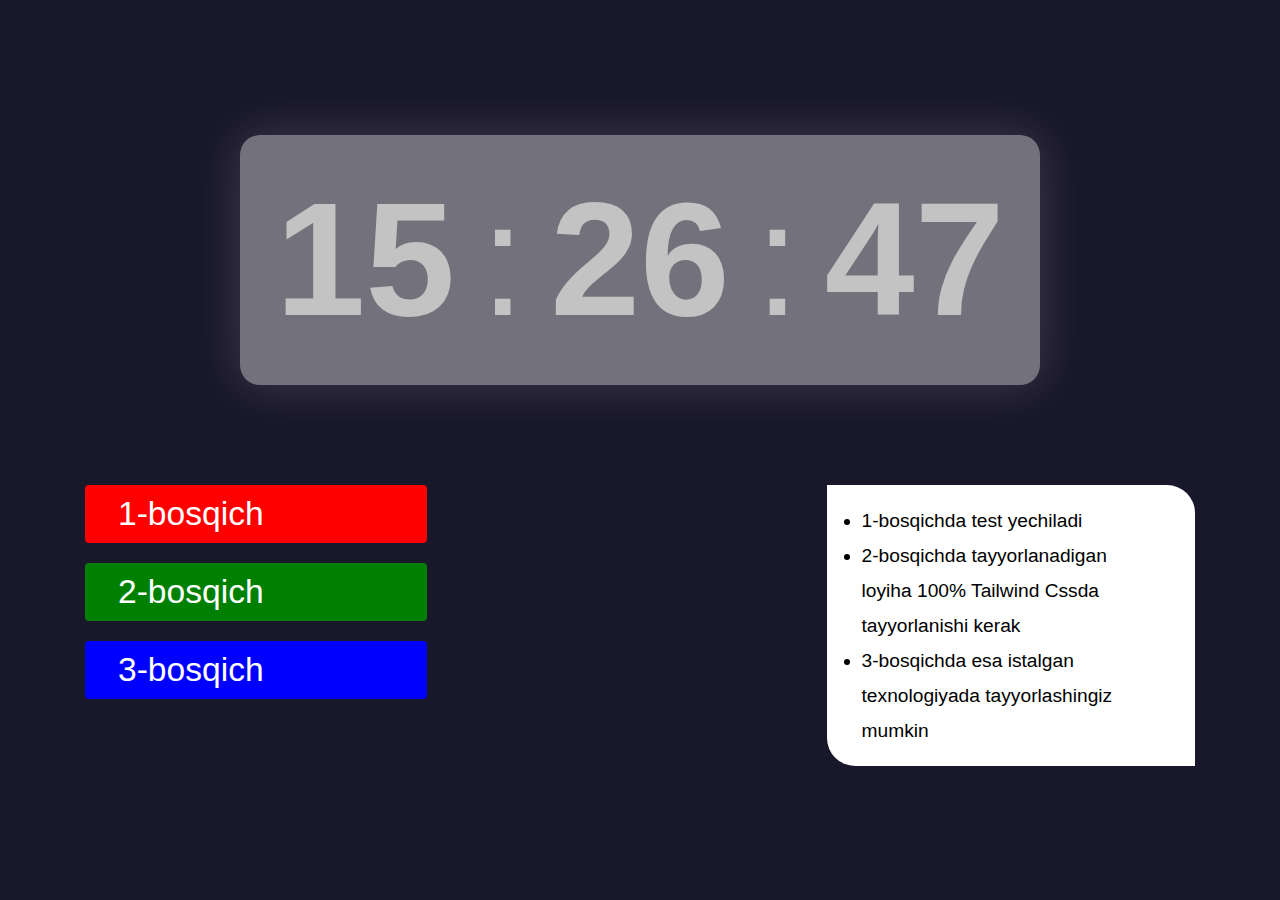
<file: index.html>
<!DOCTYPE html>
<html lang="en">

<head>
    <meta charset="UTF-8">
    <meta name="viewport" content="width=device-width, initial-scale=1.0">
    <title>Exam</title>
    <!-- Css file link -->
    <link rel="stylesheet" href="./css/style.css">
</head>

<body>
    <div class="container">
        <div class="clock">
            <h1 class="hour">00</h1>
            <p class="dot">:</p>
            <h1 class="minute">00</h1>
            <p class="dot">:</p>
            <h1 class="second">00</h1>
        </div>
        <div class="main">
            <ul class="tests">
                <li><a class="link1"
                        href="https://kahoot.it/challenge/08822021?challenge-id=ee713202-878b-4558-a0d1-a21e69d2feb0_1772186496818">1-bosqich</a>
                </li>
                <li><a class="link2" href="./second.html">2-bosqich</a></li>
                <li><a class="link3" href="./third.html">3-bosqich</a></li>
            </ul>
            <div class="ruler">
                <li>
                    1-bosqichda test yechiladi
                </li>
                <li>
                    2-bosqichda tayyorlanadigan loyiha 100% Tailwind Cssda tayyorlanishi kerak
                </li>
                <li>
                    3-bosqichda esa istalgan texnologiyada tayyorlashingiz mumkin
                </li>
            </div>
        </div>
    </div>
    <!-- Js file link -->
    <script src="./js/script.js"></script>
</body>

</html>
</file>
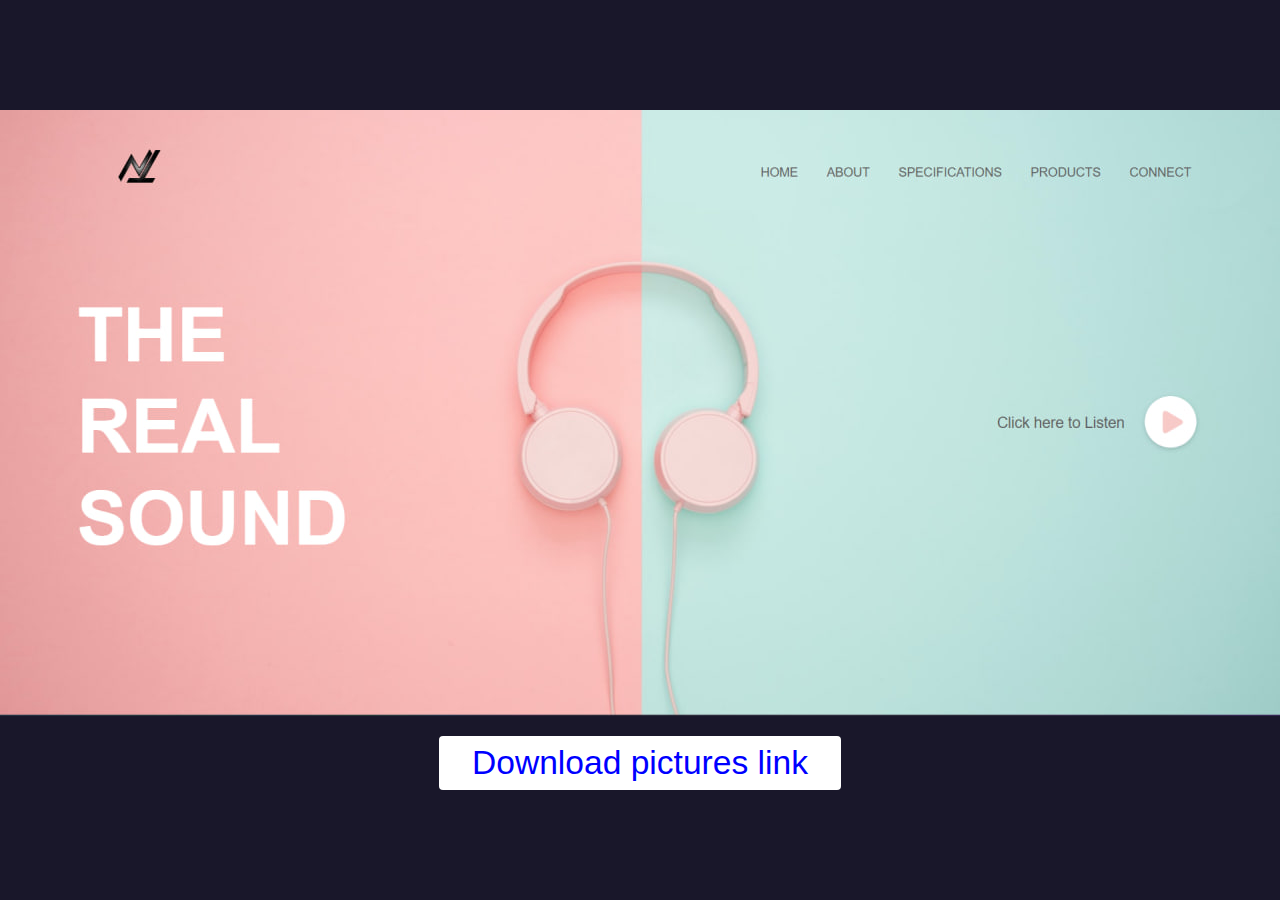
<file: second.html>
<!DOCTYPE html>
<html lang="en">

<head>
    <meta charset="UTF-8">
    <meta name="viewport" content="width=device-width, initial-scale=1.0">
    <title>Document</title>
    <link rel="stylesheet" href="./css/style.css">
</head>

<body>
    <div class="container second-container">
        <img src="./images/topshiriq.jpg" alt="">
        <a href="https://drive.google.com/file/d/1ONpCxERU0PxSicZfQenCarbY9KwwI2xo/view?usp=drive_link">Download
            pictures
            link</a>
    </div>
</body>

</html>
</file>
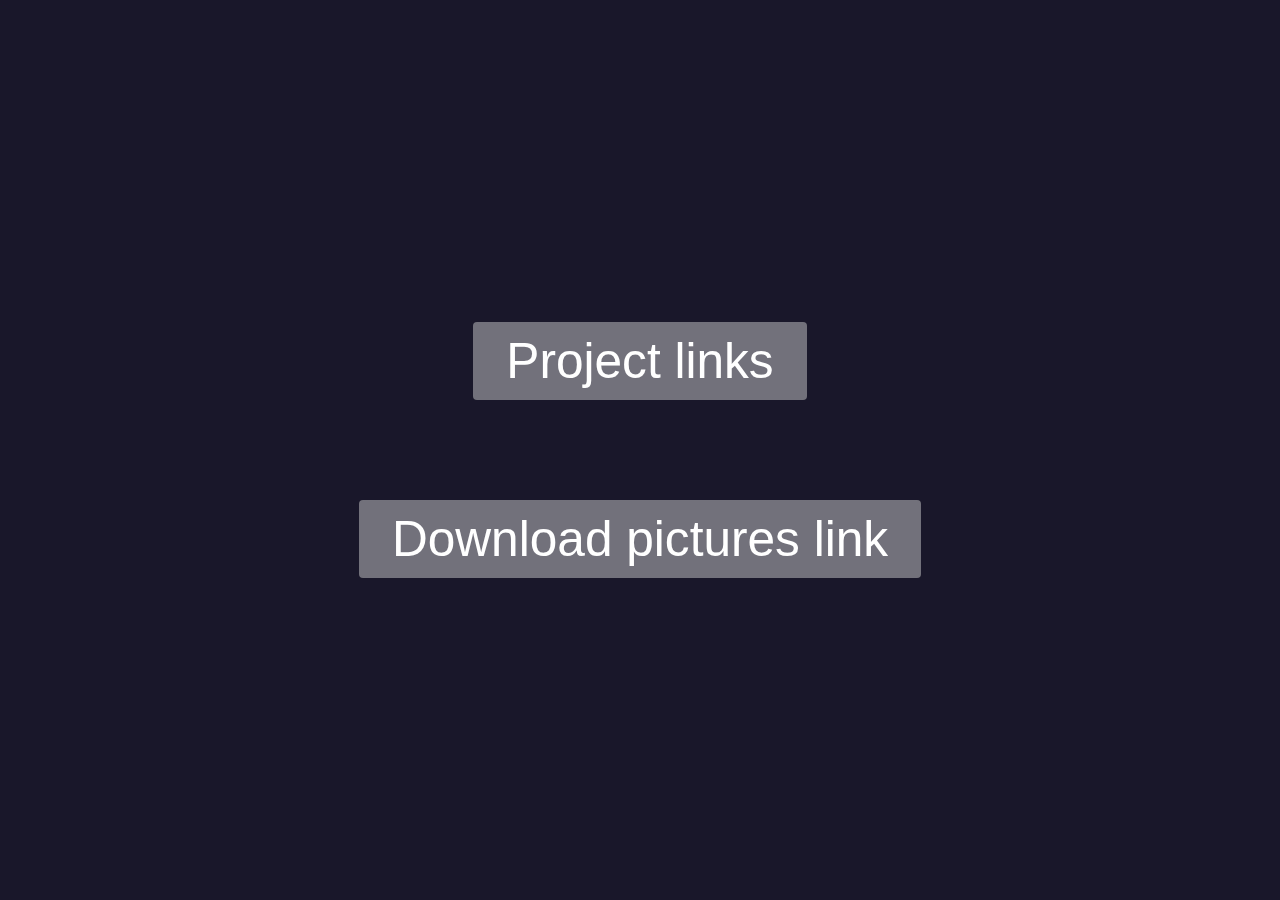
<file: third.html>
<!DOCTYPE html>
<html lang="en">

<head>
    <meta charset="UTF-8">
    <meta name="viewport" content="width=device-width, initial-scale=1.0">
    <title>Document</title>
    <link rel="stylesheet" href="./css/style.css">
</head>

<body>
    <div class="container third-container">
        <a href="https://animation-project-css12.netlify.app/">Project links</a>
        <a href="https://drive.google.com/file/d/1iM6G6lbnClvJBmb7UwE7i9ygi5Z29-PN/view?usp=drive_link">Download
            pictures link</a>
    </div>
</body>

</html>
</file>
<file: css/style.css>
* {
    margin: 0;
    padding: 0;
    box-sizing: border-box;
    font-family: sans-serif;
}

.container {
    width: 100%;
    min-height: 100vh;
    background-color: #19172a;
    display: flex;
    justify-content: center;
    align-items: center;
    flex-direction: column;
    gap: 100px;
}

.second-container {
    gap: 20px;
    padding: 20px 0px;
}

.third-container a {
    text-decoration: none;
    font-size: 3.1rem;
    padding: 10px 33px;
    background-color: rgba(204, 204, 204, 0.5);
    color: white;
    border-radius: 4px;
}


.second-container a {
    text-decoration: none;
    font-size: 2.1rem;
    padding: 8px 33px;
    background-color: white;
    border-radius: 4px;
    color: blue;
}

.clock {
    width: 800px;
    height: 250px;
    display: flex;
    align-items: center;
    box-shadow: 0px 0px 45px 1px rgba(205, 205, 205, 0.2);
    background-color: rgba(205, 205, 205, 0.5);
    backdrop-filter: blur(20px);
    border-radius: 20px;
    display: flex;
    align-items: center;
    justify-content: center;
    gap: 25px;
}

.clock h1,
.clock .dot {
    font-size: 10.1rem;
    color: rgba(204, 204, 204, 0.9);
}

.tests {
    width: 50%;
    display: flex;
    flex-direction: column;
    list-style: none;
}

.tests li a {
    width: 100%;
    text-decoration: none;
    padding: 10px 33px;
    display: inline-block;
    margin-bottom: 20px;
    background-color: rgba(204, 204, 204, 0.4);
    font-size: 2.1rem;
    border-radius: 4px;
}

.tests .link1 {
    background-color: red;
    color: #fff;
}

.tests .link2 {
    background-color: green;
    color: #fff;
}

.tests .link3 {
    background-color: blue;
    color: #fff;
}

.main {
    display: flex;
    gap: 400px;
    justify-content: space-between;
    padding: 0px 85px;
}

.ruler {
    width: 50%;
    background-color: white;
    padding: 18px 35px;
    border-radius: 0px 28px 0px 28px;
    line-height: 35px;
    font-weight: medium;
    font-size: 1.2rem;
}
</file>
